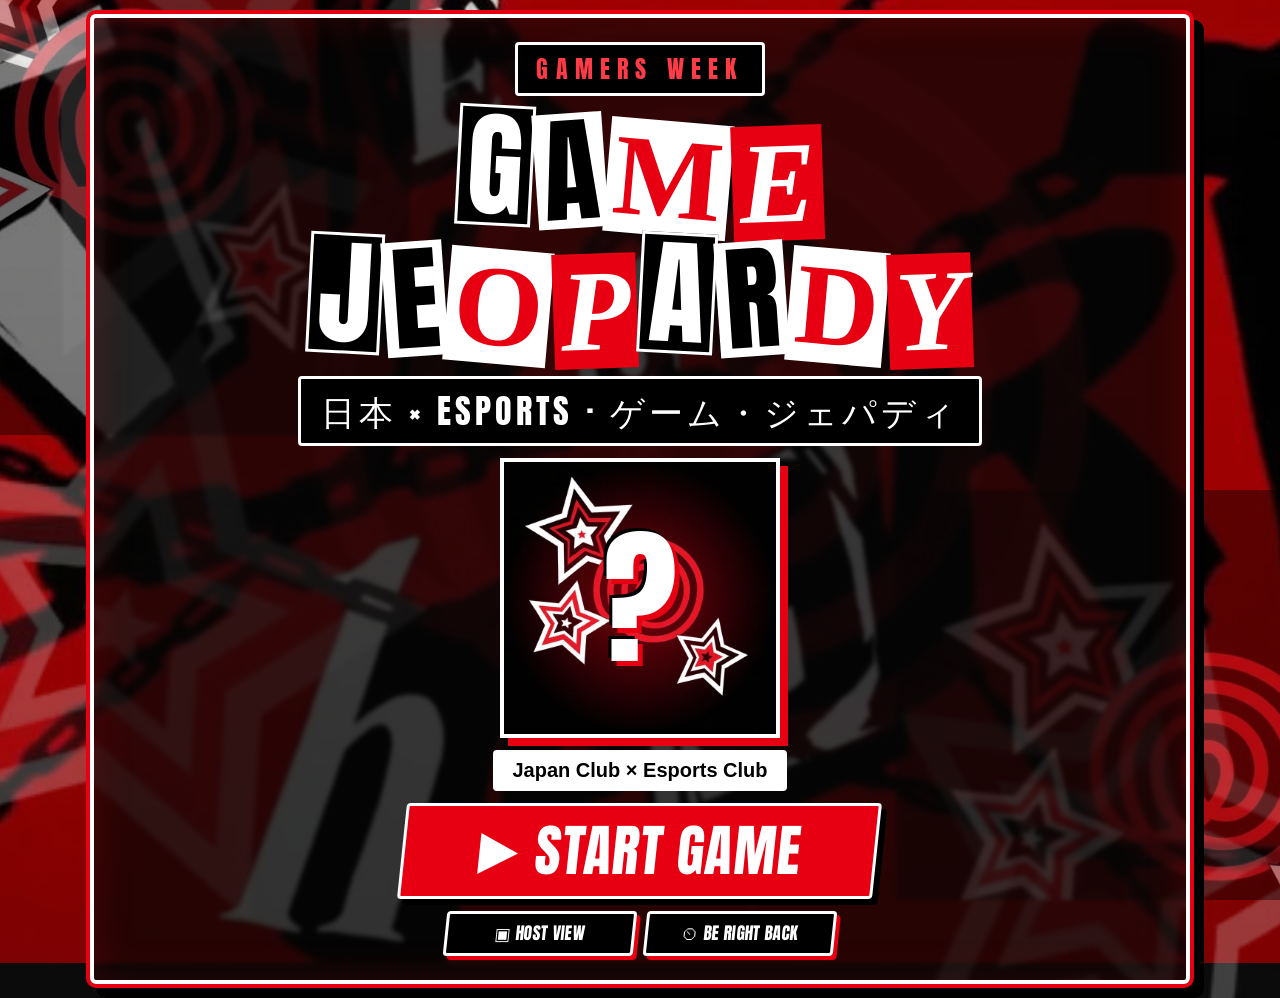
<file: index.html>
<!doctype html>
<html lang="en">
<head>
<meta charset="utf-8">
<meta name="viewport" content="width=device-width, initial-scale=1">
<title>Game Jeopardy - Gamers Week</title>
<link rel="preconnect" href="https://fonts.googleapis.com">
<link href="https://fonts.googleapis.com/css2?family=Anton&display=swap" rel="stylesheet">
<link rel="stylesheet" href="assets/style.css?v=5">
<style>
  body { min-height: 100vh; }
  .frame.menu {
    min-height: calc(100vh - 28px); margin: 14px auto; max-width: 1100px;
    display: flex; flex-direction: column; align-items: center; justify-content: center;
    gap: 12px; text-align: center; padding: 24px 18px;
    background: rgba(6, 6, 6, .74);
  }
  .kicker { margin: 0; font-family: var(--display); letter-spacing: .3em; font-size: clamp(16px, 2.4vw, 24px); background: var(--head-bg); color: var(--head-label); padding: 6px 18px; border: 3px solid var(--line); border-radius: var(--radius); }
  .title {
    margin: 0; font-family: var(--display); font-weight: 400; text-transform: uppercase; line-height: .95;
    font-size: clamp(48px, 9vw, 120px);
    color: var(--title-color);
  }
  .sub { margin: 0; font-family: var(--display); font-size: clamp(20px, 3vw, 34px); letter-spacing: .12em; background: var(--head-bg); color: var(--head-kanji); padding: 6px 20px; border: 3px solid var(--line); border-radius: var(--radius); }
  .hero { position: relative; width: min(280px, 56vw); aspect-ratio: 1; display: grid; place-items: center; }
  .hero { background: #000; border: 4px solid #fff; box-shadow: 8px 8px 0 var(--red); overflow: hidden; }
  .hero::before { content: ""; position: absolute; inset: 0; background: radial-gradient(circle, rgba(230,0,18,.55), transparent 70%); }
  .hero img { position: absolute; inset: 0; width: 100%; height: 100%; object-fit: cover; animation: rock 8s ease-in-out infinite; mix-blend-mode: screen; }
  .hero .q { position: relative; font-family: var(--display); font-size: clamp(80px, 16vw, 150px); line-height: 1; color: #fff; text-shadow: 5px 5px 0 var(--red), -3px -3px 0 #000; animation: float 3s ease-in-out infinite; }
  .clubs { margin: 0; font-weight: 800; font-size: clamp(14px, 1.8vw, 20px); background: var(--accent); color: var(--accent-text); padding: 6px 16px; border: 3px solid var(--line); border-radius: var(--radius); }
  .start { font-size: clamp(30px, 5vw, 56px); padding: .25em 1.3em; background: var(--red); color: #fff; box-shadow: 6px 6px 0 #000; }
  /* ransom-note letters */
  .title .w { display: inline-block; white-space: nowrap; margin: 0 .12em; }
  .rn { display: inline-block; padding: 0 .06em; margin: 0 .01em; line-height: 1; }
  .rn.k0 { background: #fff; color: #000; transform: rotate(-4deg) translateY(.02em); }
  .rn.k1 { background: #000; color: #fff; transform: rotate(3deg) translateY(-.03em); border: .03em solid #fff; }
  .rn.k2 { background: var(--red); color: #fff; transform: rotate(-2deg) translateY(.04em); font-family: Georgia, serif; font-style: italic; font-weight: 700; }
  .rn.k3 { background: #fff; color: var(--red); transform: rotate(5deg); font-family: Georgia, serif; font-weight: 700; }
  .row { display: flex; gap: 10px; flex-wrap: nowrap; justify-content: center; align-items: center; }
  .row .btn { min-width: 190px; }
  @media (max-aspect-ratio: 3/4) {
    /* tall screen / kiosk: size everything by the smaller of width and height so nothing is cut off */
    html.tv .frame.menu { height: 100vh; min-height: 0; overflow: hidden; }
    .frame.menu { margin: 0; max-width: none; border-radius: 0; border-width: 0; min-height: 100vh; gap: 2vh; padding: 3vh 5vw; }
    .kicker { font-size: min(4vw, 2.2vh); padding: .5vh 3vw; } .sub { font-size: min(4.4vw, 2.6vh); white-space: nowrap; padding: .6vh 3vw; } .clubs { font-size: min(3.6vw, 2vh); }
    .title { font-size: min(17vw, 9vh); }
    .hero { width: min(60vw, 28vh); }
    .start { white-space: nowrap; width: min(88vw, 440px); font-size: min(9vw, 5.5vh); padding: .3em 0; }
    .row { width: min(88vw, 440px); flex-direction: column; }
    .row .btn { width: 100%; min-width: 0; }
  }
</style>
</head>
<body class="p-menu">
<div class="frame menu">
  <p class="kicker">GAMERS WEEK</p>
  <h1 class="title" aria-label="Game Jeopardy">Game Jeopardy</h1>
  <p class="sub">日本 × ESPORTS · ゲーム・ジェパディ</p>
  <div class="hero" role="img" aria-label="Red spiral with stars and a question mark"><img src="assets/p5/ring.jpg" alt=""><span class="q">?</span></div>
  <p class="clubs">Japan Club × Esports Club</p>
  <a class="btn start" id="start" href="board.html">&#9654; Start Game</a>
  <div class="row tvhide">
    <a class="btn" href="host.html">&#9635; Host View</a>
    <a class="btn" href="brb.html">&#9202; Be right back</a>
  </div>
</div>

<script src="assets/common.js?v=5"></script>
<script>
// ransom-note title: every letter a different cut-out
(() => {
  const h = document.querySelector('.title'); const words = h.textContent.split(' '); let i = 0; h.textContent = '';
  words.forEach(w => { const wd = document.createElement('span'); wd.className = 'w'; wd.setAttribute('aria-hidden', 'true');
    [...w].forEach(ch => { const s = document.createElement('span'); s.className = 'rn k' + ((i++ * 7 + 1) % 4); s.textContent = ch; wd.append(s); }); h.append(wd, ' '); });
})();
if (TV) document.getElementById('start').href = 'board.html?tv=1';
window.pageView = () => ({ page: 'menu' });
announce(window.pageView());
</script>
</body>
</html>
</file>
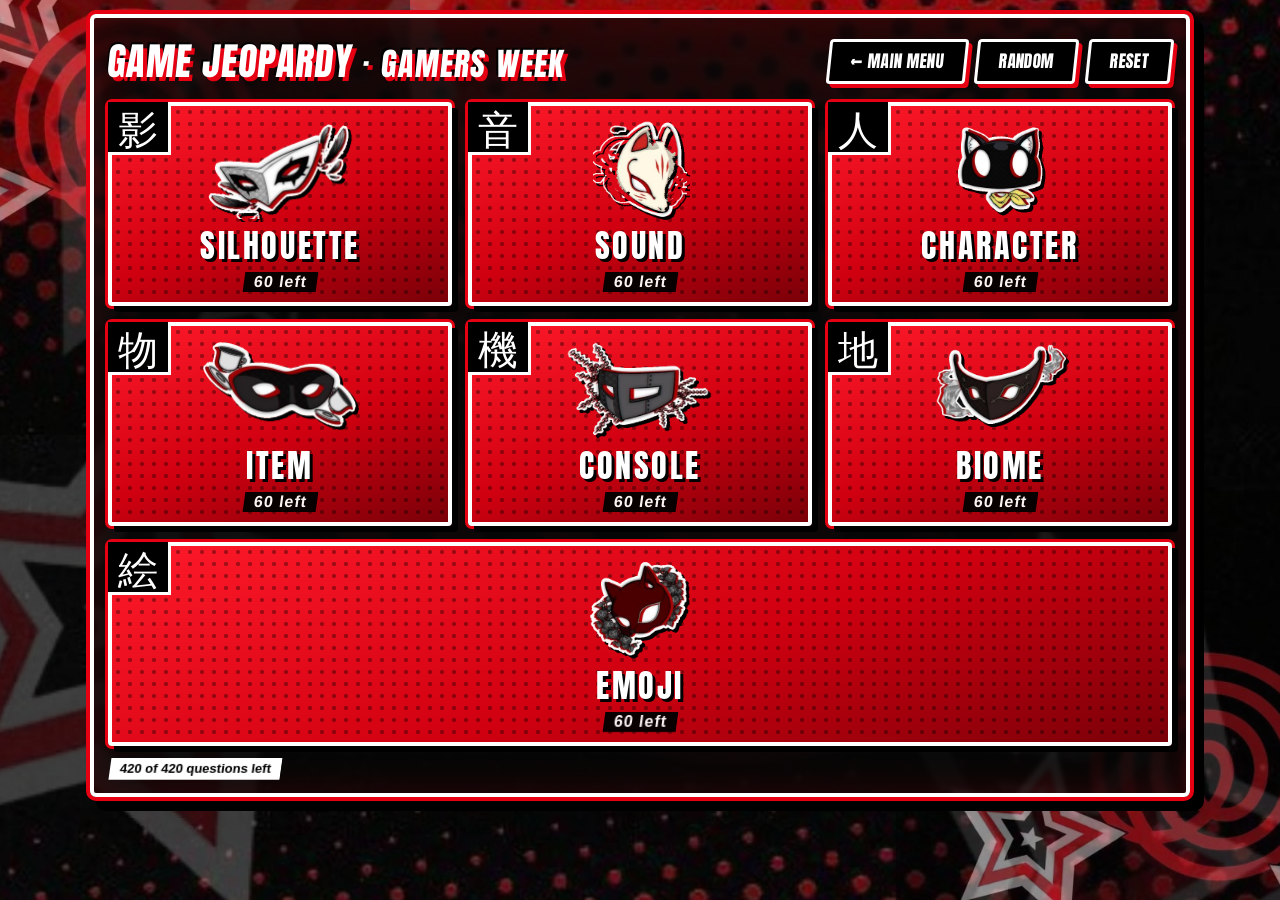
<file: board.html>
<!doctype html>
<html lang="en">
<head>
<meta charset="utf-8">
<meta name="viewport" content="width=device-width, initial-scale=1">
<title>Game Jeopardy - Gamers Week</title>
<link rel="preconnect" href="https://fonts.googleapis.com">
<link href="https://fonts.googleapis.com/css2?family=Anton&display=swap" rel="stylesheet">
<link rel="stylesheet" href="assets/style.css?v=5">
</head>
<body class="p-board">
<div class="frame">
  <div class="bar">
    <h1>Game Jeopardy <small>· Gamers Week</small></h1>
    <nav>
      <a class="btn" href="index.html">&larr; Main menu</a>
      <button class="btn" id="random">Random</button>
      <button class="btn" id="reset">Reset</button>
    </nav>
  </div>
  <div class="cats" id="cats"></div>
  <p class="note" id="note"></p>
</div>

<script src="assets/data.js?v=5"></script>
<script src="assets/common.js?v=5"></script>
<script>
const wrap = document.getElementById('cats');

function render() {
  wrap.textContent = '';
  DATA.forEach(c => {
    const left = c.questions.filter(q => !used.has(c.key, q.n)).length;
    const a = document.createElement('a');
    a.className = 'cat' + (left === 0 ? ' done' : '');
    a.href = 'category.html?c=' + c.key + tvQS();
    a.setAttribute('aria-label', c.en);
    a.innerHTML = '<img class="mask" alt=""><span class="jp"></span><span class="en"></span><span class="left"></span>';
    a.children[0].src = maskFor(c.key);
    a.children[1].textContent = c.jp;
    a.children[2].textContent = c.en;
    a.children[3].textContent = left + ' left';
    wrap.append(a);
  });
  const left = DATA.reduce((s, c) => s + c.questions.filter(q => !used.has(c.key, q.n)).length, 0);
  const total = DATA.reduce((s, c) => s + c.questions.length, 0);
  document.getElementById('note').textContent = left + ' of ' + total + ' questions left';
}

document.getElementById('random').onclick = () => {
  const pool = [];
  DATA.forEach(c => c.questions.forEach(q => { if (!used.has(c.key, q.n)) pool.push([c.key, q.n]); }));
  if (!pool.length) { alert('All questions have been used. Press Reset to start over.'); return; }
  const [k, n] = pool[Math.floor(Math.random() * pool.length)];
  location.href = 'question.html?c=' + k + '&n=' + n + tvQS();
};
document.getElementById('reset').onclick = () => {
  if (confirm('Reset the board? All questions will be available again.')) { used.clear(); render(); }
};

window.onSharedChange = render;
// coming back with the browser Back button restores the page from cache; redraw so counts are current
window.addEventListener('pageshow', e => { if (e.persisted) render(); });
window.pageView = () => ({ page: 'board' });
render();
announce(window.pageView());
</script>
</body>
</html>
</file>
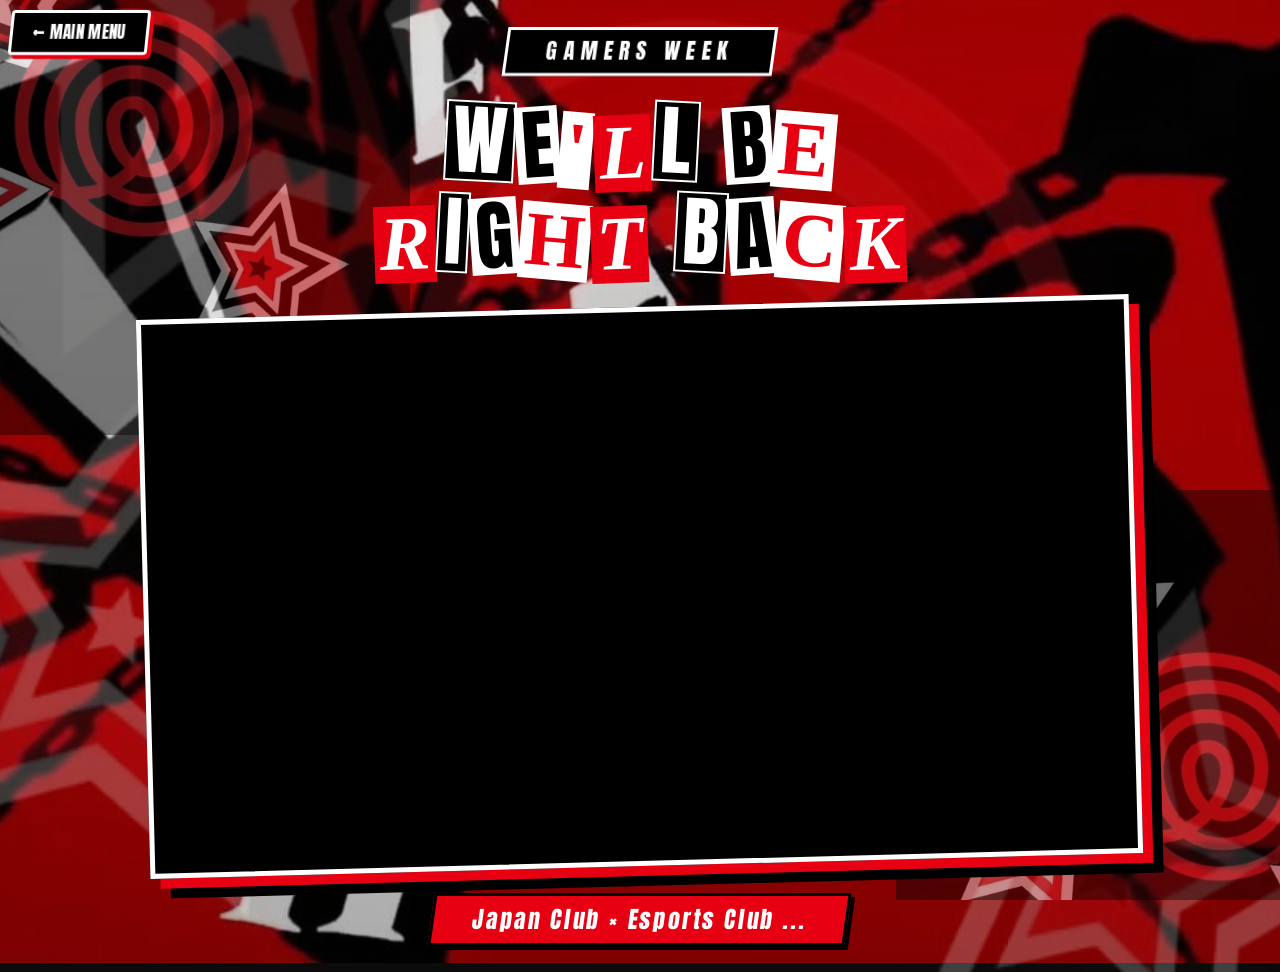
<file: brb.html>
<!doctype html>
<html lang="en">
<head>
<meta charset="utf-8">
<meta name="viewport" content="width=device-width, initial-scale=1">
<title>We'll be right back - Game Jeopardy - Gamers Week</title>
<link rel="preconnect" href="https://fonts.googleapis.com">
<link href="https://fonts.googleapis.com/css2?family=Anton&display=swap" rel="stylesheet">
<link rel="stylesheet" href="assets/style.css?v=5">
<style>
  html, body { height: 100%; }
  body { overflow: hidden; }
  .brb {
    min-height: 100vh; display: flex; flex-direction: column; align-items: center; justify-content: center;
    gap: min(3vh, 3vw); padding: 3vh 4vw; text-align: center;
  }
  .brb .kicker { margin: 0; font-family: var(--display); letter-spacing: .3em; font-size: min(3.4vw, 2.4vh); background: #000; color: #fff; padding: .6vh 3vw; border: 3px solid #fff; transform: skewX(-8deg); }
  .brb h1 {
    margin: 0; font-family: var(--display); font-weight: 400; text-transform: uppercase; line-height: 1.02;
    font-size: min(11vw, 8.5vh); display: flex; flex-direction: column; align-items: center; gap: .08em;
  }
  .brb .line { display: block; white-space: nowrap; }
  .rn { display: inline-block; padding: 0 .07em; margin: 0 .01em; line-height: 1; }
  .rn.k0 { background: #fff; color: #000; transform: rotate(-4deg) translateY(.02em); }
  .rn.k1 { background: #000; color: #fff; transform: rotate(3deg) translateY(-.03em); border: .03em solid #fff; }
  .rn.k2 { background: var(--red); color: #fff; transform: rotate(-2deg) translateY(.04em); font-family: Georgia, serif; font-style: italic; font-weight: 700; }
  .rn.k3 { background: #fff; color: var(--red); transform: rotate(5deg); font-family: Georgia, serif; font-weight: 700; }
  .rn.sp { background: none; border: 0; width: .3em; }
  .screen {
    position: relative; width: min(84vw, 62vh * 1.78); aspect-ratio: 16 / 9; overflow: hidden;
    border: 5px solid #fff; box-shadow: 10px 10px 0 var(--red), 20px 20px 0 #000; background: #000; transform: rotate(-1.5deg);
  }
  /* the clip carries a small recorder logo in its bottom-right corner: scale it past the frame edge */
  .screen video { position: absolute; left: 0; top: 0; width: 100%; height: 100%; object-fit: cover; transform: scale(1.14); transform-origin: 0 0; }
  .brb .foot { margin: 0; font-family: var(--display); letter-spacing: .12em; font-size: min(4vw, 2.6vh); background: var(--red); color: #fff; padding: .6vh 3vw; border: 3px solid #000; box-shadow: 4px 4px 0 #000; transform: skewX(-8deg); }
  .brb .dots span { display: inline-block; animation: bounce 1.2s ease-in-out infinite; }
  .brb .dots span:nth-child(2) { animation-delay: .2s; } .brb .dots span:nth-child(3) { animation-delay: .4s; }
  @keyframes bounce { 0%, 60%, 100% { transform: none; } 30% { transform: translateY(-.35em); } }
  .back { position: fixed; left: 10px; top: 10px; z-index: 5; }
  @media (max-aspect-ratio: 3/4) { .screen { width: 90vw; } }
</style>
</head>
<body class="p-menu">
<a class="btn back tvhide" href="index.html">&larr; Main menu</a>
<div class="brb">
  <p class="kicker">GAMERS WEEK</p>
  <h1 id="title" aria-label="We'll be right back"><span class="line">We'll be</span><span class="line">right back</span></h1>
  <div class="screen"><video id="vid" src="assets/p5/brb.mp4" muted loop playsinline autoplay></video></div>
  <p class="foot">Japan Club × Esports Club <span class="dots" aria-hidden="true"><span>.</span><span>.</span><span>.</span></span></p>
</div>

<script src="assets/common.js?v=5"></script>
<script>
// ransom-note letters
let i = 0;
document.querySelectorAll('#title .line').forEach(line => {
  const text = line.textContent; line.textContent = ''; line.setAttribute('aria-hidden', 'true');
  [...text].forEach(ch => {
    const s = document.createElement('span');
    s.className = ch === ' ' ? 'rn sp' : 'rn k' + ((i++ * 7 + 1) % 4);
    s.textContent = ch === ' ' ? ' ' : ch;
    line.append(s);
  });
});
document.getElementById('vid').play().catch(() => {});
window.pageView = () => ({ page: 'brb' });
announce(window.pageView());
</script>
</body>
</html>
</file>
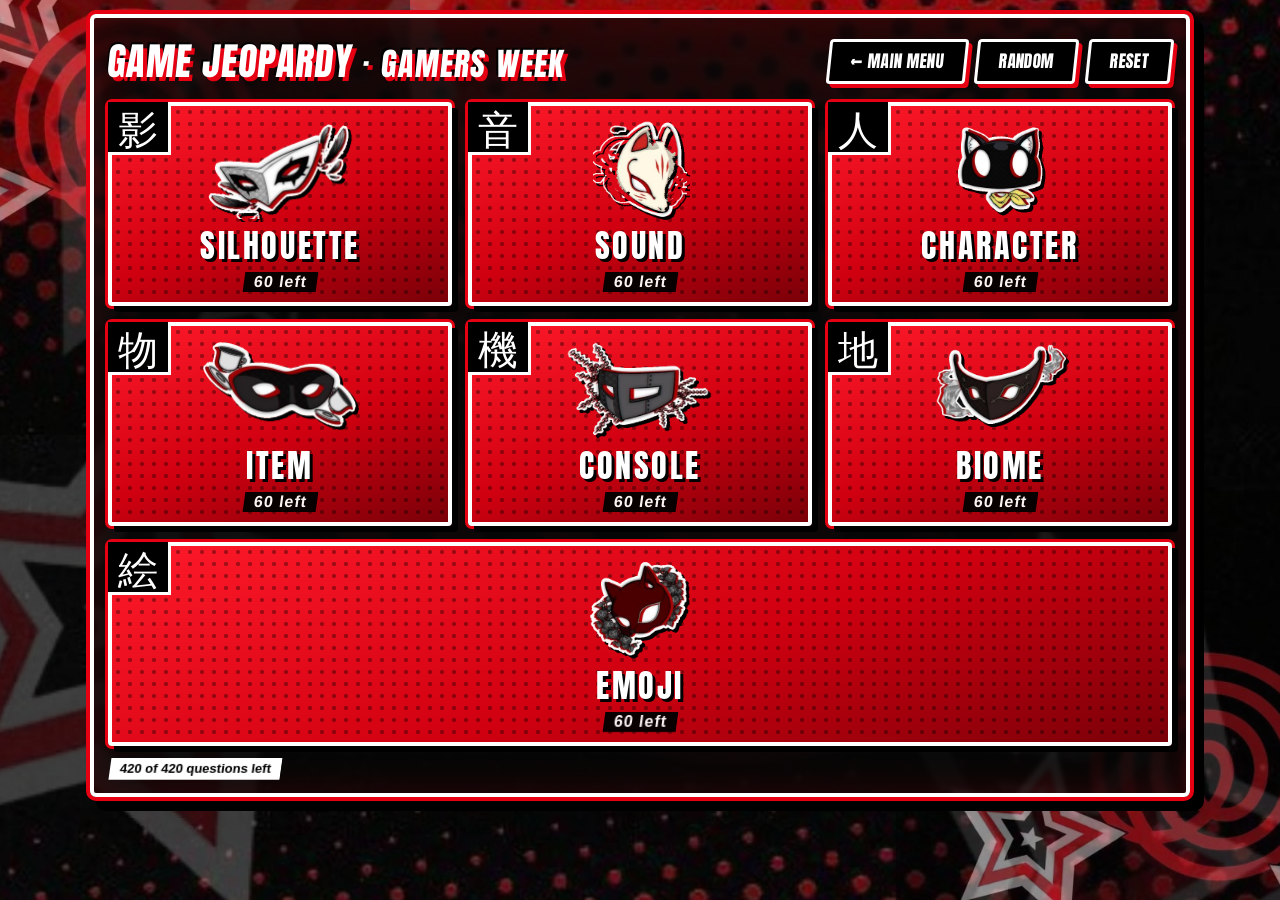
<file: category.html>
<!doctype html>
<html lang="en">
<head>
<meta charset="utf-8">
<meta name="viewport" content="width=device-width, initial-scale=1">
<title>Category - Game Jeopardy - Gamers Week</title>
<link rel="preconnect" href="https://fonts.googleapis.com">
<link href="https://fonts.googleapis.com/css2?family=Anton&display=swap" rel="stylesheet">
<link rel="stylesheet" href="assets/style.css?v=5">
</head>
<body class="p-board p-cat">
<div class="frame">
  <div class="q-top">
    <a class="btn tvhide" href="index.html">&#8962; Main menu</a>
    <a class="btn tvhide" id="back" href="board.html">&larr; Categories</a>
    <div class="q-tag"><img class="tag-mask" id="mask" alt=""><span class="jp" id="jp"></span><span class="en" id="en"></span></div>
  </div>
  <div class="nums" id="nums"></div>
  <p class="note" id="note"></p>
</div>

<script src="assets/data.js?v=5"></script>
<script src="assets/common.js?v=5"></script>
<script>
const key = new URLSearchParams(location.search).get('c');
const cat = DATA.find(c => c.key === key);
const wrap = document.getElementById('nums');

function render() {
  wrap.textContent = '';
  cat.questions.forEach((q, i) => {
    const a = document.createElement('a');
    a.className = 'num' + (used.has(cat.key, q.n) ? ' used' : '');
    a.href = 'question.html?c=' + cat.key + '&n=' + q.n + tvQS();
    a.textContent = q.n;
    a.setAttribute('aria-label', cat.en + ' ' + q.n);
    a.style.setProperty('--i', i);
    wrap.append(a);
  });
  const left = cat.questions.filter(q => !used.has(cat.key, q.n)).length;
  document.getElementById('note').textContent = left + ' of ' + cat.questions.length + ' questions left';
}

if (!cat) {
  location.replace('board.html' + (TV ? '?tv=1' : ''));
} else {
  document.title = cat.en + ' - Game Jeopardy - Gamers Week';
  document.getElementById('mask').src = maskFor(cat.key);
  document.getElementById('jp').textContent = cat.jp;
  document.getElementById('en').textContent = cat.en;
  if (TV) document.getElementById('back').href = 'board.html?tv=1';
  window.onSharedChange = render;
  window.addEventListener('pageshow', e => { if (e.persisted) render(); });
  window.pageView = () => ({ page: 'category', c: cat.key });
  render();
  announce(window.pageView());
  document.addEventListener('keydown', e => { if (e.key === 'Escape' && !TV) location.href = 'board.html'; });
}
</script>
</body>
</html>
</file>
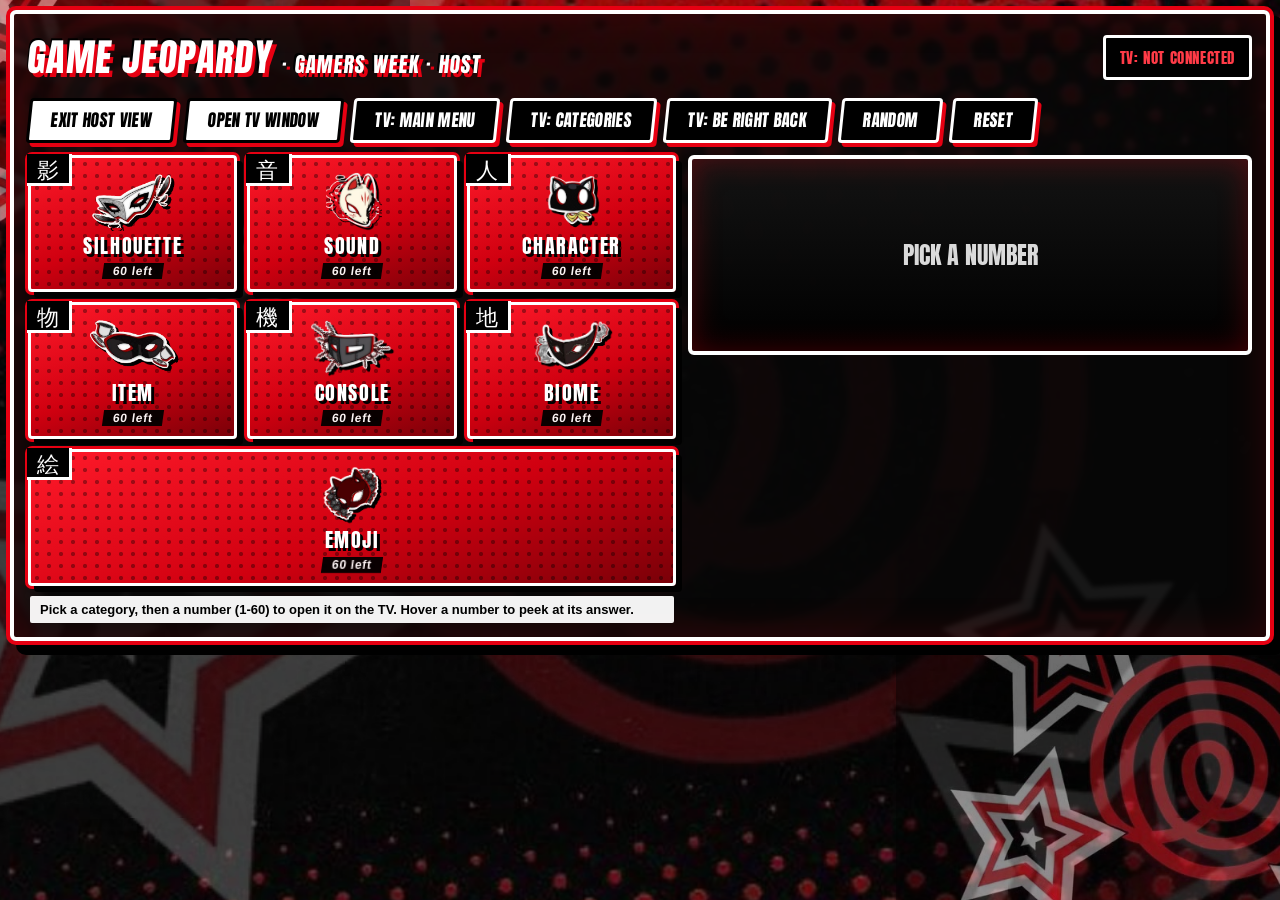
<file: host.html>
<!doctype html>
<html lang="en">
<head>
<meta charset="utf-8">
<meta name="viewport" content="width=device-width, initial-scale=1">
<title>Host View - Game Jeopardy - Gamers Week</title>
<link rel="preconnect" href="https://fonts.googleapis.com">
<link href="https://fonts.googleapis.com/css2?family=Anton&display=swap" rel="stylesheet">
<link rel="stylesheet" href="assets/style.css?v=5">
<style>
  .host { max-width: 1500px; margin: 10px auto; padding: 0 10px; }
  .host .frame { max-width: none; margin: 0; }
  .cols { display: grid; grid-template-columns: minmax(0, 1.15fr) minmax(0, 1fr); gap: 12px; align-items: start; }
  .status { font-family: var(--display); font-size: 15px; letter-spacing: .04em; text-transform: uppercase; background: #000; color: var(--head-label); border: 3px solid var(--line); border-radius: var(--radius); padding: 8px 14px; }
  .status.live { color: #5dff8c; }
  .host .cats { gap: 10px; }
  .host .cat { min-height: 110px; border-width: 3px; border-radius: 4px; }
  .host .cat .mask { height: 56px; }
  .host .cat .jp { font-size: 22px; } .host .cat .en { font-size: 20px; } .host .cat .left { font-size: 12px; }
  .host .cat.current { outline: 4px solid #fff; outline-offset: 2px; }
  .host .nums { grid-template-columns: repeat(8, 1fr); gap: 6px; }
  .host .num { font-size: 20px; padding: 8px 0 6px; border-width: 2px; cursor: pointer; width: 100%; }
  .host .num.current { outline: 4px solid #ffd23f; outline-offset: 1px; }
  .crumb { display: flex; align-items: center; gap: 10px; margin-bottom: 10px; }
  .panel { position: sticky; top: 10px; }
  .q-panel { text-align: left; }
  .q-panel .q-prompt { font-size: 24px; text-align: left; margin: 10px 0; }
  .empty { font-family: var(--display); font-size: 24px; text-transform: uppercase; text-align: center; padding: 60px 10px; opacity: .85; }
  .hq-img { display: block; max-width: 100%; max-height: 30vh; margin: 0 0 12px; border: 3px solid var(--line); border-radius: 10px; background: #fff; }
  .secret { border: 4px dashed #e60012; background: rgba(255, 255, 255, .97); color: #000; border-radius: var(--radius); padding: 10px 14px; margin: 6px 0 14px; }
  .secret small { display: block; font-family: var(--display); letter-spacing: .1em; font-size: 12px; color: #e60012; text-transform: uppercase; }
  .secret b { display: block; font-family: var(--display); font-weight: 400; font-size: 38px; line-height: 1.05; text-transform: uppercase; }
  .secret span { display: block; font-weight: 700; font-size: 18px; margin-top: 4px; }
  .ctrl { display: flex; flex-wrap: wrap; gap: 8px; margin-top: 8px; }
  .ctrl .btn { font-size: 16px; padding: 9px 14px; }
  .ctrl .btn.go { background: #1f9d3a; color: #fff; }
  .ctrl .btn.stop { background: #e60012; color: #fff; }
  .picks { margin-top: 12px; }
  .picks h3 { margin: 0 0 6px; font-family: var(--display); font-weight: 400; letter-spacing: .06em; font-size: 15px; text-transform: uppercase; color: var(--head-label); }
  .picks .grid { display: grid; grid-template-columns: 1fr 1fr; gap: 8px; }
  .picks .choice { font-size: 16px; padding: 8px 10px; border-width: 3px; }
  .picks .choice.is-right { outline: 3px solid #5dff8c; outline-offset: 1px; }
  .hint { font-size: 13px; font-weight: 700; margin-top: 10px; background: rgba(255,255,255,.95); color: #000; padding: 6px 10px; border-radius: 2px; display: none; }
  .hint.show { display: block; }
  .help { font-size: 13px; font-weight: 600; margin: 10px 2px 0; background: rgba(255,255,255,.95); color: #000; padding: 6px 10px; border-radius: 2px; }
  @media (max-width: 980px) { .cols { grid-template-columns: 1fr; } .panel { position: static; } .host .nums { grid-template-columns: repeat(5, 1fr); } }
</style>
</head>
<body class="p-board p-cat">
<div class="host">
  <div class="frame">
    <div class="bar">
      <h1>Game Jeopardy <small style="font-size:.55em">· Gamers Week · Host</small></h1>
      <span class="status" id="status">TV: not connected</span>
      <nav>
        <a class="btn accent" href="index.html">Exit host view</a>
        <button class="btn accent" id="openTv">Open TV window</button>
        <button class="btn" id="tvMenu">TV: Main menu</button>
        <button class="btn" id="tvBoard">TV: Categories</button>
        <button class="btn" id="tvBrb">TV: Be right back</button>
        <button class="btn" id="random">Random</button>
        <button class="btn" id="reset">Reset</button>
      </nav>
    </div>

    <div class="cols">
      <div>
        <div id="left"></div>
        <p class="help">Pick a category, then a number (1-60) to open it on the TV. Hover a number to peek at its answer.</p>
      </div>
      <div class="panel">
        <div class="q-panel" id="panel"></div>
      </div>
    </div>
  </div>
</div>

<script src="assets/data.js?v=5"></script>
<script src="assets/common.js?v=5"></script>
<script>
const $ = id => document.getElementById(id);
let current = null;           // { cat, q } shown in the host panel
let openCat = null;           // category whose numbers are listed on the left
let tv = { seen: false, page: '', hint: false, result: null };

const catOf = key => DATA.find(c => c.key === key);
const leftIn = c => c.questions.filter(q => !used.has(c.key, q.n)).length;

function sendOpen(cat, n) {
  used.add(cat.key, n);
  openCat = cat;
  Bus.send({ type: 'open', c: cat.key, n });
  select(cat, n);
}
function select(cat, n) {
  current = { cat, q: cat.questions.find(x => x.n === n) };
  tv.hint = false; tv.result = null;
  renderAll();
}
function renderAll() { renderLeft(); renderPanel(); renderStatus(); }

/* ---------- left side: categories, then the numbers of one category ---------- */
function renderLeft() {
  const box = $('left');
  box.textContent = '';
  if (!openCat) {
    const g = document.createElement('div');
    g.className = 'cats';
    DATA.forEach(c => {
      const b = document.createElement('button');
      b.className = 'cat' + (current && current.cat === c ? ' current' : '');
      b.innerHTML = '<img class="mask" alt=""><span class="jp"></span><span class="en"></span><span class="left"></span>';
      b.children[0].src = maskFor(c.key); b.children[1].textContent = c.jp; b.children[2].textContent = c.en; b.children[3].textContent = leftIn(c) + ' left';
      b.onclick = () => { openCat = c; Bus.send({ type: 'cat', c: c.key }); renderLeft(); };
      g.append(b);
    });
    box.append(g);
    return;
  }
  const crumb = document.createElement('div');
  crumb.className = 'crumb';
  const back = document.createElement('button');
  back.className = 'btn'; back.textContent = '← Categories';
  back.onclick = () => { openCat = null; Bus.send({ type: 'board' }); renderLeft(); };
  const tag = document.createElement('div');
  tag.className = 'q-tag';
  tag.innerHTML = '<img class="tag-mask" alt=""><span class="jp"></span><span class="en"></span>';
  tag.children[0].src = maskFor(openCat.key); tag.children[1].textContent = openCat.jp; tag.children[2].textContent = openCat.en;
  crumb.append(back, tag);
  const g = document.createElement('div');
  g.className = 'nums';
  openCat.questions.forEach(q => {
    const b = document.createElement('button');
    b.className = 'num' + (used.has(openCat.key, q.n) ? ' used' : '') + (current && current.cat === openCat && current.q.n === q.n ? ' current' : '');
    b.textContent = q.n;
    b.title = q.answer + (q.detail ? ' - ' + q.detail : '');
    b.style.animation = 'none';
    b.onclick = () => sendOpen(openCat, q.n);
    g.append(b);
  });
  box.append(crumb, g);
}

/* ---------- question panel (the answer only ever appears here until you press Correct answer) ---------- */
function renderPanel() {
  const p = $('panel');
  p.textContent = '';
  if (!current) {
    const e = document.createElement('div');
    e.className = 'empty';
    e.textContent = 'Pick a number';
    p.append(e);
    return;
  }
  const { cat, q } = current;
  const tag = document.createElement('div');
  tag.className = 'q-tag'; tag.style.display = 'inline-flex';
  tag.innerHTML = '<img class="tag-mask" alt=""><span class="jp"></span><span class="en"></span><span class="no"></span>';
  tag.children[0].src = maskFor(cat.key); tag.children[1].textContent = cat.jp; tag.children[2].textContent = cat.en; tag.children[3].textContent = '#' + q.n;
  const prompt = document.createElement('h2');
  prompt.className = 'q-prompt'; prompt.textContent = q.prompt;
  p.append(tag);
  if (q.difficulty) { const d = document.createElement('span'); d.className = 'diff'; d.dataset.d = q.difficulty; d.textContent = diffLabel(q.difficulty); d.style.marginLeft = '10px'; d.style.verticalAlign = 'top'; p.append(d); }
  p.append(prompt);

  if (q.img) {
    const im = document.createElement('img');
    im.className = 'hq-img' + (q.cutout ? ' cutout' : ''); im.src = q.img; im.alt = '';
    p.append(im);
  }
  if (q.emoji) {
    const em = document.createElement('div');
    em.className = 'q-emoji'; em.style.fontSize = '56px'; em.style.padding = '10px'; em.style.margin = '0 0 12px'; em.textContent = q.emoji;
    p.append(em);
  }
  if (q.audio) {
    const n = document.createElement('div');
    n.className = 'hint show'; n.style.background = '#ffd96b';
    n.textContent = '♪ Audio question - the clip plays on the TV (use the buttons below).';
    p.append(n);
  }

  const sec = document.createElement('div');
  sec.className = 'secret';
  sec.innerHTML = '<small>Answer (host only)</small><b></b><span></span>';
  sec.children[1].textContent = q.answer; sec.children[2].textContent = q.detail || '';
  p.append(sec);

  const ctrl = document.createElement('div');
  ctrl.className = 'ctrl';
  const mk = (label, cls, fn) => { const b = document.createElement('button'); b.className = 'btn ' + cls; b.textContent = label; b.onclick = fn; ctrl.append(b); return b; };
  mk('💡 Hint (show choices)', 'accent', () => { Bus.send({ type: 'hint', choices: choicesFor(cat, q) }); tv.hint = true; renderPanel(); renderStatus(); });
  mk('✔ Correct answer', 'go', () => { Bus.send({ type: 'correct' }); tv.result = 'win'; renderPanel(); renderStatus(); });
  mk('↺ Reset question', 'stop', () => { Bus.send({ type: 'reset' }); tv.hint = false; tv.result = null; renderPanel(); renderStatus(); });
  if (q.audio) {
    mk('▶ Play on TV', 'go', () => Bus.send({ type: 'audio', action: 'play' }));
    mk('❚❚ Pause', '', () => Bus.send({ type: 'audio', action: 'pause' }));
    mk('↺ Restart', '', () => Bus.send({ type: 'audio', action: 'restart' }));
  }
  mk('TV back to numbers', '', () => { Bus.send({ type: 'cat', c: cat.key }); openCat = cat; current = null; renderAll(); });
  mk('TV back to categories', '', () => { Bus.send({ type: 'board' }); openCat = null; current = null; renderAll(); });
  p.append(ctrl);

  // after the hint: the four choices, so the host can tap the one the player picks (a wrong pick plays the "lose" animation)
  if (tv.hint) {
    const box = document.createElement('div');
    box.className = 'picks';
    box.innerHTML = '<h3>Player picked… (tap a choice)</h3><div class="grid"></div>';
    const list = choicesFor(cat, q);
    list.forEach((text, i) => {
      const b = document.createElement('button');
      b.className = 'choice' + (text === q.answer ? ' is-right' : '');
      b.disabled = !!tv.result;
      b.innerHTML = '<span class="letter"></span><span class="t"></span>';
      b.children[0].textContent = 'ABCD'[i]; b.children[1].textContent = text;
      b.onclick = () => { Bus.send({ type: 'pick', i }); tv.result = text === q.answer ? 'win' : 'lose'; renderPanel(); renderStatus(); };
      box.querySelector('.grid').append(b);
    });
    p.append(box);
  }

  const hint = document.createElement('div');
  hint.className = 'hint'; hint.id = 'audioHint';
  hint.textContent = 'The TV browser blocked autoplay. Click once anywhere on the TV window (or allow sound for this site in Chrome), then press Play again.';
  p.append(hint);
}

function renderStatus() {
  const s = $('status');
  if (!tv.seen) { s.textContent = 'TV: not connected'; s.classList.remove('live'); return; }
  s.classList.add('live');
  s.textContent = tv.page === 'menu' ? 'TV: main menu'
    : tv.page === 'brb' ? 'TV: be right back'
    : tv.page === 'board' ? 'TV: showing the categories'
    : tv.page === 'category' ? 'TV: showing the numbers'
    : 'TV: question' + (tv.result === 'win' ? ' - answered correctly' : tv.result === 'lose' ? ' - wrong choice' : tv.hint ? ' - choices shown' : '');
}

/* ---------- controls ---------- */
$('openTv').onclick = () => {
  window.open('index.html?tv=1', 'jj-tv', 'popup=yes,width=540,height=960');
  setTimeout(() => Bus.send({ type: 'ping' }), 1200);
};
$('tvMenu').onclick = () => { Bus.send({ type: 'menu' }); current = null; openCat = null; renderAll(); };
$('tvBoard').onclick = () => { Bus.send({ type: 'board' }); current = null; openCat = null; renderAll(); };
$('tvBrb').onclick = () => { Bus.send({ type: 'brb' }); current = null; openCat = null; renderAll(); };
$('random').onclick = () => {
  // random question from the category you are in (or from everything when none is open)
  const here = openCat || (current && current.cat);
  const pool = [];
  (here ? [here] : DATA).forEach(c => c.questions.forEach(q => { if (!used.has(c.key, q.n)) pool.push([c, q.n]); }));
  if (!pool.length) { alert(here ? 'All questions in ' + here.en + ' have been used. Pick another category or press Reset.' : 'All questions have been used. Press Reset to start over.'); return; }
  const [c, n] = pool[Math.floor(Math.random() * pool.length)];
  sendOpen(c, n);
};
$('reset').onclick = () => { if (confirm('Reset the board? All questions will be available again.')) { used.clear(); renderAll(); } };

/* ---------- listen to the TV ---------- */
Bus.on(m => {
  if (m.type === 'view') {
    tv = { seen: true, page: m.page, hint: !!m.hint, result: m.result || null };
    if (m.page === 'question') {
      const c = catOf(m.c);
      if (c && (!current || current.cat !== c || current.q.n !== m.n)) { current = { cat: c, q: c.questions.find(x => x.n === m.n) }; openCat = c; }
    } else {
      current = null;
      if (m.page === 'category') openCat = catOf(m.c) || openCat;
      else if (m.page === 'board' || m.page === 'menu' || m.page === 'brb') openCat = null;
    }
    renderAll();
  }
  if (m.type === 'audioblocked') { const h = $('audioHint'); if (h) h.classList.add('show'); }
});
window.onSharedChange = renderAll;

renderAll();
Bus.send({ type: 'ping' });   // if a TV window is already open it answers with what it is showing
</script>
</body>
</html>
</file>
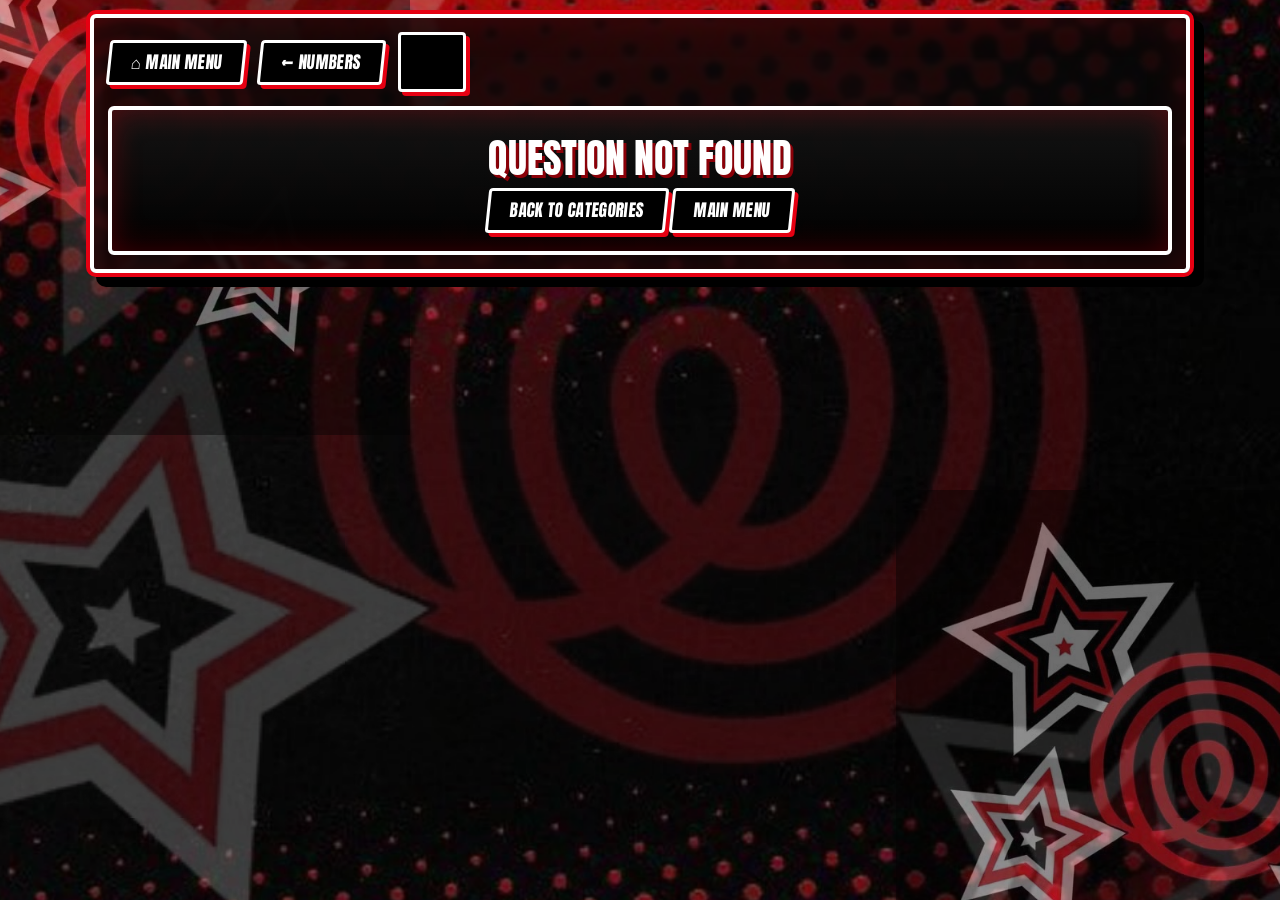
<file: question.html>
<!doctype html>
<html lang="en">
<head>
<meta charset="utf-8">
<meta name="viewport" content="width=device-width, initial-scale=1">
<title>Question - Game Jeopardy - Gamers Week</title>
<link rel="preconnect" href="https://fonts.googleapis.com">
<link href="https://fonts.googleapis.com/css2?family=Anton&display=swap" rel="stylesheet">
<link rel="stylesheet" href="assets/style.css?v=5">
</head>
<body class="p-question">
<div class="frame">
  <div class="q-top">
    <a class="btn tvhide" id="menu" href="index.html">&#8962; Main menu</a>
    <a class="btn tvhide" id="back" href="board.html">&larr; Numbers</a>
    <div class="q-tag"><img class="tag-mask" id="mask" alt=""><span class="jp" id="jp"></span><span class="en" id="en"></span><span class="no" id="no"></span></div>
    <span class="diff" id="diff" hidden></span>
  </div>

  <div class="q-panel" id="panel">
    <div class="q-stage">
      <div class="q-who"><img class="q-char" id="char" alt=""><span class="q-name" id="cname"></span></div>
      <div class="q-bubble"><div><h2 class="q-prompt" id="prompt"></h2></div></div>
    </div>
    <div id="media"></div>
    <div class="q-actions tvhide">
      <button class="btn hintbtn" id="hint">&#128161; Hint</button>
      <button class="btn correctbtn" id="correct">&#10004; Correct answer</button>
    </div>
    <div class="choices" id="choices"></div>
    <div class="answer" id="answer" aria-live="polite"><small id="a-label">Correct answer</small><b id="a-title"></b><span id="a-detail"></span></div>
  </div>
</div>

<div class="lightbox" id="lightbox" role="dialog" aria-label="Image preview"><img alt=""></div>

<script src="assets/data.js?v=5"></script>
<script src="assets/common.js?v=5"></script>
<script>
const p = new URLSearchParams(location.search);
const cat = DATA.find(c => c.key === p.get('c'));
const q = cat && cat.questions.find(x => x.n === Number(p.get('n')));

if (!q) {
  document.getElementById('panel').innerHTML = '<h2 class="q-prompt">Question not found</h2><a class="btn" href="board.html">Back to categories</a> <a class="btn" href="index.html">Main menu</a>';
} else {
  document.title = cat.en + ' #' + q.n + ' - Game Jeopardy - Gamers Week';
  used.add(cat.key, q.n);

  document.getElementById('mask').src = maskFor(cat.key);
  const who = charFor(cat.key, q.n);
  document.getElementById('char').src = who.src; document.getElementById('cname').textContent = who.name;
  document.getElementById('jp').textContent = cat.jp;
  document.getElementById('en').textContent = cat.en;
  document.getElementById('no').textContent = '#' + q.n;
  document.getElementById('prompt').textContent = q.prompt;
  if (q.difficulty) { const dEl = document.getElementById('diff'); dEl.hidden = false; dEl.dataset.d = q.difficulty; dEl.textContent = diffLabel(q.difficulty); }

  const media = document.getElementById('media');
  if (q.img) {
    const im = document.createElement('img');
    im.className = 'q-img' + (q.cutout ? ' cutout' : ''); im.src = q.img; im.alt = cat.en + ' question ' + q.n;
    im.onclick = () => { const lb = document.getElementById('lightbox'); const li = lb.querySelector('img'); li.src = q.img; li.className = q.cutout ? 'cutout' : ''; lb.classList.add('open'); };
    media.append(im);
  }
  if (q.emoji) {
    const em = document.createElement('div');
    em.className = 'q-emoji'; em.textContent = q.emoji; em.setAttribute('role', 'img'); em.setAttribute('aria-label', 'Emoji clue');
    media.append(em);
  }
  if (q.audio) {
    const box = document.createElement('div');
    box.className = 'q-audio';
    box.innerHTML = '<div class="big">♪</div>';
    const a = document.createElement('audio');
    a.controls = true; a.src = q.audio; a.preload = 'auto'; a.id = 'clip';
    box.append(a);
    media.append(box);
  }

  document.getElementById('a-title').textContent = q.answer;
  document.getElementById('a-detail').textContent = q.detail;

  // ---- question state: hint (multiple choice) and result ----
  let choiceList = choicesFor(cat, q);
  let rightIdx = choiceList.indexOf(q.answer);
  const choicesEl = document.getElementById('choices'), ans = document.getElementById('answer');
  const hintBtn = document.getElementById('hint'), correctBtn = document.getElementById('correct');
  let hinted = false, result = null;   // result: null | 'win' | 'lose'

  const view = () => ({ page: 'question', c: cat.key, n: q.n, revealed: result !== null, hint: hinted, result });
  window.pageView = view;
  const tell = () => announce(view());

  function buildChoices() {
    choicesEl.textContent = '';
    choiceList.forEach((text, i) => {
      const b = document.createElement('button');
      b.className = 'choice'; b.dataset.i = i;
      b.innerHTML = '<span class="letter"></span><span class="t"></span>';
      b.children[0].textContent = 'ABCD'[i]; b.children[1].textContent = text;
      b.onclick = () => pick(i);
      choicesEl.append(b);
    });
  }
  function showChoices() {
    if (hinted || result) return;
    hinted = true;
    buildChoices();
    choicesEl.classList.add('show');
    hintBtn.disabled = true;
    tell();
  }
  function showAnswer(kind) {
    ans.classList.toggle('lost', kind === 'lose');
    document.getElementById('a-label').textContent = kind === 'lose' ? 'The correct answer was' : 'Correct answer!';
    ans.classList.remove('show'); void ans.offsetWidth; ans.classList.add('show');
  }
  function finish(kind, picked) {
    if (result) return;
    result = kind;
    hintBtn.disabled = true; correctBtn.disabled = true;
    if (hinted) {
      choicesEl.querySelectorAll('.choice').forEach((b, i) => {
        b.disabled = true;
        if (i === rightIdx) b.classList.add('right');
        else if (i === picked) b.classList.add('wrong');
        else b.classList.add('dim');
      });
    }
    showAnswer(kind);
    celebrate(kind);
    tell();
  }
  function pick(i) { if (hinted && !result) finish(i === rightIdx ? 'win' : 'lose', i); }
  function reset() {
    hinted = false; result = null;
    choicesEl.classList.remove('show'); choicesEl.textContent = '';
    ans.classList.remove('show');
    hintBtn.disabled = false; correctBtn.disabled = false;
    tell();
  }

  hintBtn.onclick = showChoices;
  correctBtn.onclick = () => finish('win', rightIdx);

  // the host view can drive this screen: hint, correct answer, pick a choice, reset, audio
  Bus.on(m => {
    if (!TV) return;
    if (m.type === 'hint') {
      // use the exact choices the host is showing, so both screens always match
      if (Array.isArray(m.choices) && m.choices.includes(q.answer)) { choiceList = m.choices; rightIdx = choiceList.indexOf(q.answer); }
      showChoices();
    }
    if (m.type === 'correct') finish('win', rightIdx);
    if (m.type === 'pick') pick(m.i);
    if (m.type === 'reset') reset();
    if (m.type === 'audio') {
      const clip = document.getElementById('clip'); if (!clip) return;
      if (m.action === 'pause') clip.pause();
      else {
        if (m.action === 'restart') clip.currentTime = 0;
        clip.play().catch(() => Bus.send({ type: 'audioblocked' }));
      }
    }
  });
  tell();
  openFlash();

  document.getElementById('back').href = 'category.html?c=' + cat.key + tvQS();
}

const lb = document.getElementById('lightbox');
lb.onclick = () => lb.classList.remove('open');
document.addEventListener('keydown', e => {
  if (e.key === 'Escape') { if (lb.classList.contains('open')) lb.classList.remove('open'); else if (!TV && q) location.href = 'category.html?c=' + cat.key; }
});
</script>
</body>
</html>
</file>
<file: assets/style.css>
/* ---- one theme: Persona 5 (blood red, black, white, halftone dots, stars, ransom-note letters) ---- */
:root {
  --bg-color: #0a0a0a;
  --bg-art: linear-gradient(rgba(0, 0, 0, .35), rgba(0, 0, 0, .5)), url("p5/halftone.jpg") center / cover no-repeat;
  --ink: #ffffff;
  --line: #ffffff;           /* white borders */
  --red: #e60012;
  --dred: #8a0008;
  --pink: #e60012;           /* kept as the name of the accent used in shadows */
  --frame: rgba(8, 8, 8, .84);
  --radius: 4px;
  --title-color: #ffffff;
  --title-shadow: 4px 4px 0 var(--red), -2px -2px 0 #000;
  --head-bg: #000;
  --head-kanji: #ffffff;
  --head-label: #ff3b47;
  --dots: radial-gradient(circle, rgba(0, 0, 0, .35) 1.8px, transparent 2.4px) 0 0 / 12px 12px;
  --cell: var(--dots), linear-gradient(160deg, #ff1a2a 0%, #d00010 55%, #7a0008 100%);
  --cell-text: #ffffff;
  --btn-bg: #000;
  --btn-text: #ffffff;
  --accent: #ffffff;
  --accent-text: #000000;
  --panel: linear-gradient(180deg, rgba(20, 20, 20, .94), rgba(0, 0, 0, .96));
  --panel-text: #ffffff;
  --answer-text: #ffffff;
  --stage: #ffffff;
  --good: #14a85a;
  --bad: #e60012;
  --display: "Anton", Impact, "Haettenschweiler", "Arial Narrow Bold", sans-serif;
  --body: "Segoe UI", "Hiragino Kaku Gothic ProN", "Yu Gothic", Meiryo, Arial, sans-serif;
}
body.p-menu { --bg-art: linear-gradient(rgba(0, 0, 0, .15), rgba(0, 0, 0, .3)), url("p5/takeyourheart.jpg") center / cover no-repeat; }
body.p-question { --bg-art: linear-gradient(rgba(0, 0, 0, .3), rgba(0, 0, 0, .45)), url("p5/halftone.jpg") center / cover no-repeat; }
body.p-board { --bg-art: linear-gradient(rgba(0, 0, 0, .35), rgba(0, 0, 0, .5)), url("p5/halftone.jpg") center / cover no-repeat; }
body.p-cat { --bg-art: linear-gradient(rgba(0, 0, 0, .35), rgba(0, 0, 0, .5)), url("p5/halftone.jpg") center / cover no-repeat; }
@media (max-aspect-ratio: 3/4) {   /* tall screens: the red star wallpaper */
  body.p-menu, body.p-question, body.p-board, body.p-cat { --bg-art: linear-gradient(rgba(0, 0, 0, .12), rgba(0, 0, 0, .12)), url("p5/stars.jpg") center / cover no-repeat; }
}

* { box-sizing: border-box; }
html, body { margin: 0; min-height: 100%; }
body { font-family: var(--body); color: var(--ink); background: var(--bg-color); position: relative; overflow-x: hidden; cursor: url("theme/cursor.png") 3 3, auto; }
button, a.btn { font-family: var(--display); letter-spacing: .02em; }
a, button, .cat, .num, .choice { cursor: url("theme/cursor-hand.png") 12 4, pointer; }
html.tv, html.tv * { cursor: none !important; }

.frame {
  max-width: 1100px; margin: 14px auto; padding: 14px;
  background: var(--frame); border: 4px solid var(--line); border-radius: 6px;
  box-shadow: 0 0 0 4px var(--red), 10px 10px 0 4px #000, inset 0 0 40px rgba(230, 0, 18, .18);
  backdrop-filter: blur(2px);
}

/* top bar */
.bar { display: flex; align-items: center; justify-content: space-between; gap: 12px; flex-wrap: wrap; margin-bottom: 12px; }
.bar h1 {
  margin: 0; font-family: var(--display); font-weight: 400; letter-spacing: .03em;
  font-size: clamp(26px, 4vw, 38px); text-transform: uppercase;
  color: var(--title-color); text-shadow: var(--title-shadow); transform: skewX(-6deg);
}
.bar nav { display: flex; gap: 10px; flex-wrap: wrap; }
.btn {
  display: inline-block; background: var(--btn-bg); color: var(--btn-text);
  border: 3px solid var(--line); border-radius: var(--radius); padding: 10px 20px;
  font-size: 17px; text-transform: uppercase; text-decoration: none; line-height: 1.1;
  box-shadow: 4px 4px 0 var(--red); transform: skewX(-6deg);
}
.btn:hover { filter: brightness(1.2); background: var(--red); }
.btn:active { transform: skewX(-6deg) translateY(2px); }
.btn.on { outline: 3px solid var(--red); outline-offset: 2px; }
.btn.accent { background: var(--accent); color: var(--accent-text); border-color: #000; box-shadow: 4px 4px 0 var(--red); }
.btn.accent:hover { background: #ffd5d8; }
.btn:disabled { opacity: .45; cursor: default; filter: none; }

/* category board: just the categories, no numbers; each has its own Phantom Thief mask */
.cats { display: grid; grid-template-columns: repeat(3, 1fr); gap: 16px; }
.cats .cat:last-child:nth-child(odd) { grid-column: 1 / -1; }
.cat {
  position: relative; display: flex; flex-direction: column; align-items: center; justify-content: center; gap: 2px; text-align: center; text-decoration: none;
  min-height: clamp(130px, 22vh, 220px); padding: 14px 8px 10px;
  background: var(--cell); color: var(--cell-text);
  border: 4px solid var(--line); border-radius: 4px;
  box-shadow: 6px 6px 0 #000, 0 0 0 3px var(--red);
  font-family: var(--display);
}
.cat .mask { height: clamp(58px, 11vh, 120px); max-width: 80%; object-fit: contain; filter: drop-shadow(3px 3px 0 #000); }
.cat .jp { position: absolute; top: -4px; left: -4px; padding: 2px 10px; font-size: clamp(22px, 3.4vw, 40px); line-height: 1.15; background: #000; color: #fff; border: 3px solid #fff; border-top: 0; border-left: 0; }
.cat .en { font-size: clamp(20px, 2.8vw, 32px); letter-spacing: .08em; text-transform: uppercase; text-shadow: 3px 3px 0 #000; }
.cat .left { font-size: clamp(12px, 1.5vw, 16px); letter-spacing: .06em; opacity: .95; font-family: var(--body); font-weight: 800; background: #000; padding: 1px 10px; transform: skewX(-8deg); }
.cat.done { filter: grayscale(.9) brightness(.55); }

/* number grid inside a category (1-60) */
.nums { display: grid; grid-template-columns: repeat(8, 1fr); gap: 10px; }
.num {
  display: block; text-align: center; text-decoration: none;
  background: var(--cell); color: var(--cell-text);
  border: 3px solid var(--line); border-radius: var(--radius);
  font-family: var(--display); font-size: clamp(22px, 3vw, 34px); padding: 14px 0 12px;
  text-shadow: 2px 2px 0 #000; box-shadow: 3px 3px 0 #000;
}
.num.used { background: rgba(0, 0, 0, .6); color: rgba(255, 255, 255, .35); border-style: dashed; border-color: #777; box-shadow: none; text-shadow: none; }
.q-tag.big { margin-bottom: 14px; }
.note { margin: 12px 2px 0; font-size: 13px; font-weight: 800; color: #000; background: #fff; display: inline-block; padding: 3px 10px; transform: skewX(-8deg); }

/* question page */
.q-top { display: flex; align-items: center; gap: 14px; flex-wrap: wrap; margin-bottom: 14px; }
.q-tag { display: flex; align-items: center; gap: 12px; background: var(--head-bg); border: 3px solid var(--line); border-radius: var(--radius); padding: 4px 16px 4px 10px; font-family: var(--display); box-shadow: 4px 4px 0 var(--red); }
.q-tag .tag-mask { height: 46px; width: auto; filter: drop-shadow(2px 2px 0 var(--red)); }
.q-tag .jp { font-size: 40px; line-height: 1; color: var(--head-kanji); }
.q-tag .en { color: var(--head-label); text-transform: uppercase; font-size: 18px; letter-spacing: .06em; }
.q-tag .no { color: #fff; font-size: 30px; }
.spacer { flex: 1; }
.q-panel { background: var(--panel); color: var(--panel-text); border: 4px solid var(--line); border-radius: 6px; padding: 18px; text-align: center; box-shadow: inset 0 0 30px rgba(230, 0, 18, .3); }

/* the prompt is a Persona-style dialogue bubble with a Phantom Thief next to it */
.q-stage { margin: 0 0 16px; display: flex; align-items: flex-end; gap: 0; min-height: 150px; text-align: left; }
.q-who { position: relative; flex: none; width: clamp(110px, 17vw, 200px); z-index: 2; margin-right: -3%; animation: charIn .6s cubic-bezier(.2, 1.3, .4, 1) .3s backwards; }
.q-char { display: block; width: 100%; height: auto; filter: drop-shadow(4px 0 0 #000) drop-shadow(-3px 0 0 #000) drop-shadow(0 3px 0 #000); }
.q-name { position: absolute; right: -6%; bottom: 8%; background: #fff; color: #000; font-family: var(--display); font-size: clamp(13px, 1.7vw, 20px); letter-spacing: .04em; padding: 1px 12px; transform: skewX(-14deg) rotate(-5deg); border: 2px solid #000; box-shadow: 3px 3px 0 var(--red); }
.q-bubble { flex: 1; min-width: 0; align-self: center; filter: drop-shadow(0 0 0 #fff) drop-shadow(3px 0 0 #fff) drop-shadow(-3px 0 0 #fff) drop-shadow(0 3px 0 #fff) drop-shadow(0 -3px 0 #fff) drop-shadow(7px 7px 0 var(--red)); }
.q-bubble > div { background: #000; clip-path: polygon(0 50%, 6% 0, 100% 7%, 97% 100%, 7% 93%); padding: clamp(26px, 4.5vw, 52px) clamp(26px, 6vw, 70px) clamp(26px, 4.5vw, 52px) clamp(40px, 8vw, 90px); min-height: 120px; display: flex; align-items: center; }
.q-prompt { font-family: var(--display); font-weight: 400; font-size: clamp(24px, 4vw, 40px); text-transform: uppercase; margin: 0; color: #fff; text-shadow: 3px 3px 0 var(--dred); }
.q-img { display: block; margin: 0 auto 16px; max-width: 100%; max-height: 46vh; background: #fff; border: 4px solid var(--line); border-radius: 4px; box-shadow: 6px 6px 0 var(--red); cursor: zoom-in; }
.q-img.cutout, .lightbox img.cutout, .hq-img.cutout { background: var(--stage); }
.q-emoji { margin: 0 auto 16px; max-width: 760px; padding: clamp(14px, 3vw, 30px); background: var(--dots), linear-gradient(135deg, #ff1a2a, #7a0008); border: 4px solid #fff; box-shadow: 6px 6px 0 #000; font-size: clamp(60px, 14vw, 150px); line-height: 1.1; letter-spacing: .08em; font-family: "Segoe UI Emoji", "Apple Color Emoji", "Noto Color Emoji", sans-serif; text-shadow: none; }
.q-audio { margin: 0 auto 16px; max-width: 560px; padding: 22px; border: 4px solid var(--line); border-radius: 4px; background: var(--dots), linear-gradient(135deg, #ff1a2a, #7a0008); box-shadow: 6px 6px 0 #000; }
.q-audio .big { font-size: 52px; line-height: 1; margin-bottom: 8px; color: #fff; text-shadow: 3px 3px 0 #000; }
.q-audio audio { width: 100%; }

.q-actions { display: flex; gap: 12px; justify-content: center; flex-wrap: wrap; margin-top: 6px; }
.q-actions .btn { font-size: 22px; padding: 12px 30px; }
.btn.hintbtn { background: var(--accent); color: var(--accent-text); border-color: #000; }
.btn.correctbtn { background: var(--good); color: #fff; }

.choices { display: none; grid-template-columns: 1fr 1fr; gap: 12px; margin: 14px auto 6px; max-width: 880px; }
.choices.show { display: grid; }
.choice {
  display: flex; align-items: center; gap: 12px; text-align: left; width: 100%;
  background: #000; color: #fff; border: 4px solid var(--line); border-radius: var(--radius);
  padding: 12px 16px; font-family: var(--display); font-size: clamp(18px, 2.6vw, 28px); text-transform: uppercase; line-height: 1.1;
  box-shadow: 5px 5px 0 var(--red);
}
.choice .letter { flex: none; width: 1.7em; height: 1.7em; display: grid; place-items: center; background: var(--red); color: #fff; font-size: .95em; transform: rotate(-8deg); border: 2px solid #fff; }
.choice:hover:not(:disabled) { background: var(--red); transform: translateX(6px); }
.choice:disabled { cursor: default; }
.choice.right { background: var(--good); color: #fff; border-color: #fff; animation: blink .5s 3; }
.choice.wrong { background: var(--bad); color: #fff; border-color: #fff; animation: nope .5s; }
.choice.dim { opacity: .4; }

.answer { display: none; margin: 18px auto 0; max-width: 640px; background: #000; color: var(--answer-text); border: 4px solid var(--line); border-radius: var(--radius); padding: 14px 18px; box-shadow: 8px 8px 0 var(--red); }
.answer.show { display: block; animation: slam .5s cubic-bezier(.2, 1.2, .4, 1); }
.answer small { display: block; font-family: var(--display); letter-spacing: .14em; text-transform: uppercase; font-size: 14px; color: #5dff9a; }
.answer.lost small { color: #ff5a66; }
.answer b { display: block; font-family: var(--display); font-weight: 400; font-size: clamp(28px, 5vw, 46px); text-transform: uppercase; line-height: 1.05; text-shadow: 3px 3px 0 var(--dred); }
.answer span { display: block; margin-top: 6px; font-size: 18px; font-weight: 700; }

.lightbox { position: fixed; inset: 0; background: rgba(0, 0, 0, .9); display: none; align-items: center; justify-content: center; z-index: 50; padding: 20px; }
.lightbox.open { display: flex; }
.lightbox img { max-width: 96vw; max-height: 92vh; background: #fff; border: 4px solid var(--line); }

/* TV mode: audience display, no controls */
html.tv .bar nav, html.tv .tvhide { display: none !important; }

@media (max-width: 700px) {
  .frame { margin: 8px; padding: 10px; border-radius: 6px; }
  .cats { gap: 10px; grid-template-columns: repeat(2, 1fr); }
  .nums { gap: 6px; grid-template-columns: repeat(5, 1fr); }
  .num { border-width: 2px; padding: 10px 0 8px; }
  .btn { padding: 8px 12px; font-size: 14px; }
  .choices { grid-template-columns: 1fr; }
  .q-actions .btn { font-size: 18px; padding: 10px 18px; }
  .q-who { width: 90px; }
}

/* tall screens (a vertical TV): fill the whole screen and scale everything with the screen width */
@media (max-aspect-ratio: 3/4) {
  html, body { height: 100%; }
  html.tv, html.tv body { overflow: hidden; }
  html.tv .frame { height: 100vh; min-height: 0; }
  .frame { max-width: none; width: 100%; min-height: 100vh; margin: 0; border-radius: 0; border-width: 0; padding: 2.4vw; display: flex; flex-direction: column; box-shadow: none; background: rgba(8, 8, 8, .78); }
  .bar { margin-bottom: 2vw; }
  .bar h1 { font-size: 8vw; }
  .bar h1 small { display: none; }
  .btn { font-size: 3vw; padding: 1.6vw 3.4vw; border-radius: .6vw; }
  .cats { flex: 1; gap: 3vw; grid-template-columns: repeat(2, 1fr); grid-template-rows: repeat(4, minmax(0, 1fr)); min-height: 0; }
  .cat { min-height: 0; overflow: hidden; border-radius: .8vw; }
  .cat .mask { height: 11vh; }
  .cat .jp { font-size: 8vw; } .cat .en { font-size: 6vw; } .cat .left { font-size: 3vw; }
  .nums { flex: 1; gap: 1.6vw; grid-template-columns: repeat(5, 1fr); grid-auto-rows: minmax(0, 1fr); min-height: 0; }
  .num { display: flex; align-items: center; justify-content: center; padding: 0; font-size: 5vw; border-radius: .6vw; }
  .note { font-size: 2.6vw; margin-top: 1.6vw; }
  .q-top { margin-bottom: 2vw; gap: 2vw; }
  .q-tag { padding: .6vw 3vw .6vw 1.6vw; border-radius: .6vw; gap: 2vw; }
  .q-tag .tag-mask { height: 9vw; }
  .q-tag .jp { font-size: 9vw; } .q-tag .en { font-size: 3.6vw; } .q-tag .no { font-size: 7vw; }
  .q-panel { flex: 1; display: flex; flex-direction: column; justify-content: center; padding: 3vw; border-radius: 1vw; min-height: 0; overflow: hidden; }
  .q-stage { min-height: 0; margin-bottom: 2vw; flex: none; }
  .q-who { width: 27vw; }
  .q-name { font-size: 3.4vw; }
  .q-bubble > div { padding: 5vw 5vw 5vw 10vw; min-height: 0; }
  .q-prompt { font-size: 6vw; }
  .q-img { width: 100%; height: auto; flex: 1 1 0; min-height: 0; max-height: none; object-fit: contain; margin-bottom: 2vw; border-radius: .6vw; }
  #media { flex: 1 1 0; min-height: 0; display: flex; flex-direction: column; justify-content: center; }
  .q-emoji { max-width: none; width: 100%; font-size: 21vw; padding: 3vw; margin-bottom: 3vw; }
  .q-audio { max-width: none; width: 100%; padding: 6vw; margin-bottom: 3vw; }
  .q-audio .big { font-size: 22vw; }
  .q-actions .btn { font-size: 5vw; padding: 2.4vw 7vw; }
  .choices { grid-template-columns: 1fr 1fr; gap: 1.6vw; max-width: none; margin: 1vw 0 0; flex: none; }
  .choice { font-size: 4vw; padding: 1.8vw 2vw; border-radius: .6vw; gap: 1.4vw; border-width: 3px; }
  .answer { max-width: none; width: 100%; padding: 3vw 4vw; border-radius: .6vw; margin-top: 3vw; }
  .answer small { font-size: 3.2vw; }
  .answer { flex: none; }
  .answer b { font-size: 8vw; }
  .answer span { font-size: 3.8vw; margin-top: 1vw; }
}

/* difficulty badge */
.diff {
  font-family: var(--display); font-size: 18px; letter-spacing: .08em; text-transform: uppercase; display: inline-block;
  padding: 7px 14px; background: #000; border: 3px solid var(--line); border-radius: var(--radius);
  color: #5dff8c; animation: dropIn .5s .2s backwards;
}
.diff[data-d="2"] { color: #ffd23f; }
.diff[data-d="3"] { color: #ff5a66; }
.diff[hidden] { display: none; }
@media (max-aspect-ratio: 3/4) { .diff { font-size: 3.6vw; padding: 1.2vw 2.6vw; border-radius: .6vw; } }

/* ================= animation ================= */
body::before {            /* moving artwork behind everything */
  content: ""; position: fixed; inset: -7%; z-index: -3; pointer-events: none;
  background: var(--bg-art); animation: drift 40s ease-in-out infinite alternate; will-change: transform;
}
body::after {             /* slow-turning red spiral and stars, blended onto the dark background */
  content: ""; position: fixed; z-index: -2; pointer-events: none;
  width: 150vmax; height: 150vmax; left: 50%; top: 50%; translate: -50% -50%;
  background: url("p5/ring.jpg") center / contain no-repeat; mix-blend-mode: screen; opacity: .22;
  animation: turn 140s linear infinite, glow 7s ease-in-out infinite alternate;
}

@keyframes drift { from { transform: scale(1.04) translate(-2.2%, -1.6%); } to { transform: scale(1.12) translate(2.2%, 1.6%); } }
@keyframes turn { to { rotate: 360deg; } }
@keyframes glow { from { opacity: .12; } to { opacity: .3; } }
@keyframes frameGlow { 0%, 100% { border-color: #fff; box-shadow: 0 0 0 4px #e60012, 10px 10px 0 4px #000, inset 0 0 40px rgba(230, 0, 18, .18); } 50% { border-color: #ff5a66; box-shadow: 0 0 0 4px #fff, 10px 10px 0 4px #e60012, inset 0 0 50px rgba(230, 0, 18, .32); } }
@keyframes dots { to { background-position: 24px 24px, 0 0; } }
@keyframes glitch { 0%, 92%, 100% { transform: skewX(-6deg); } 93% { transform: translate(-4px, 1px) skewX(-12deg); } 95% { transform: translate(5px, -2px) skewX(2deg); } 97% { transform: translate(-2px, 0) skewX(-6deg); } }
@keyframes cellIn { 0% { opacity: 0; transform: translateX(-60px) skewX(-12deg); } 70% { transform: translateX(6px) skewX(2deg); } 100% { opacity: 1; transform: none; } }
@keyframes dropIn { 0% { opacity: 0; transform: translateY(-40px) skewX(-6deg); } 100% { opacity: 1; transform: skewX(-6deg); } }
@keyframes dropInFlat { 0% { opacity: 0; transform: translateY(-40px) scale(.9); } 100% { opacity: 1; transform: none; } }
@keyframes slideIn { from { opacity: 0; transform: translateX(-60px) skewX(-6deg); } to { opacity: 1; transform: skewX(-6deg); } }
@keyframes panelIn { 0% { opacity: 0; transform: translateY(40px) scale(.94); } 100% { opacity: 1; transform: none; } }
@keyframes imgIn { 0% { opacity: 0; transform: scale(.85) rotate(-2deg); } 100% { opacity: 1; transform: none; } }
@keyframes charIn { 0% { opacity: 0; transform: translateX(-80px) scale(.9); } 100% { opacity: 1; transform: none; } }
@keyframes bubbleIn { 0% { opacity: 0; transform: scaleX(.2) translateX(-40%); } 100% { opacity: 1; transform: none; } }
@keyframes slam { 0% { opacity: 0; transform: scale(1.7) rotate(-5deg); } 55% { opacity: 1; transform: scale(.94) rotate(1deg); } 100% { opacity: 1; transform: none; } }
@keyframes titleIn { 0% { opacity: 0; transform: translateY(-70px) scale(1.4) rotate(-6deg); } 60% { opacity: 1; transform: translateY(8px) scale(.98); } 100% { opacity: 1; transform: none; } }
@keyframes float { 0%, 100% { transform: translateY(0) rotate(-1deg); } 50% { transform: translateY(-12px) rotate(1.2deg); } }
@keyframes rock { 0%, 100% { transform: rotate(-5deg) scale(1); } 50% { transform: rotate(5deg) scale(1.04); } }
@keyframes pulse { 0%, 100% { transform: scale(1); box-shadow: 6px 6px 0 #000, 0 0 0 0 var(--red); } 50% { transform: scale(1.06); box-shadow: 6px 6px 0 #000, 0 0 26px 8px var(--red); } }
@keyframes riseSpark { 0% { transform: translateY(0) rotate(0) scale(.6); opacity: 0; } 12% { opacity: .95; } 100% { transform: translateY(-115vh) rotate(300deg) scale(1.15); opacity: 0; } }
@keyframes dimInOut { 0% { opacity: 0; } 15%, 70% { opacity: 1; } 100% { opacity: 0; } }
@keyframes blink { 50% { filter: brightness(1.6); } }
@keyframes nope { 0%, 100% { transform: none; } 20% { transform: translateX(-10px); } 40% { transform: translateX(10px); } 60% { transform: translateX(-7px); } 80% { transform: translateX(7px); } }
@keyframes quake { 0%, 100% { transform: none; } 10% { transform: translate(-14px, 6px); } 30% { transform: translate(12px, -8px); } 50% { transform: translate(-10px, -6px); } 70% { transform: translate(8px, 8px); } 90% { transform: translate(-4px, 2px); } }
@keyframes fxLife { 0% { opacity: 0; } 8%, 82% { opacity: 1; } 100% { opacity: 0; } }
@keyframes wordIn { 0% { opacity: 0; transform: scale(.2) rotate(-18deg); } 45% { transform: scale(1.12) rotate(4deg); } 65% { transform: scale(.96) rotate(-2deg); } 100% { opacity: 1; transform: scale(1) rotate(-3deg); } }
@keyframes textIn { 0% { opacity: 0; transform: translateY(30px) scale(.6) rotate(-8deg); } 100% { opacity: 1; transform: rotate(-3deg); } }
@keyframes fall { 0% { transform: translate(0, -8vh) rotate(0); opacity: 1; } 100% { transform: translate(var(--sway), 110vh) rotate(720deg); opacity: 1; } }
@keyframes starDrift { from { transform: translate(-4vw, 0) rotate(0); } to { transform: translate(6vw, -4vh) rotate(25deg); } }
@keyframes wipe { 0% { clip-path: polygon(0 0, 0 0, -20% 100%, -20% 100%); } 100% { clip-path: polygon(0 0, 130% 0, 110% 100%, -20% 100%); } }

.frame { animation: frameGlow 6s ease-in-out infinite; }
.cat, .num, .choice, .q-audio { animation-name: cellIn; animation-duration: .5s; animation-timing-function: cubic-bezier(.2, 1.2, .4, 1); animation-fill-mode: backwards; }
.cat, .num { background-size: 12px 12px, auto; animation-name: cellIn, dots; animation-duration: .5s, 7s; animation-timing-function: cubic-bezier(.2, 1.2, .4, 1), linear; animation-iteration-count: 1, infinite; animation-fill-mode: backwards, none; }
.cats .cat:nth-child(2) { animation-delay: .07s, 0s; } .cats .cat:nth-child(3) { animation-delay: .14s, 0s; }
.cats .cat:nth-child(4) { animation-delay: .21s, 0s; } .cats .cat:nth-child(5) { animation-delay: .28s, 0s; } .cats .cat:nth-child(6) { animation-delay: .35s, 0s; } .cats .cat:nth-child(7) { animation-delay: .42s, 0s; }
.nums .num { animation-delay: calc(var(--i, 0) * 16ms), 0s; }
.num.used { animation-name: cellIn; animation-duration: .5s; animation-iteration-count: 1; }
.q-audio { animation-name: imgIn; animation-delay: .3s; animation-duration: .65s; }
.q-emoji { animation: imgIn .65s cubic-bezier(.2, 1.3, .4, 1) .3s backwards; }
.bar h1 { animation: slideIn .6s cubic-bezier(.2, 1.3, .4, 1) backwards, glitch 7s 2s infinite; }
.bar nav .btn { animation: dropIn .5s backwards; }
.bar nav .btn:nth-child(2) { animation-delay: .06s; } .bar nav .btn:nth-child(3) { animation-delay: .12s; }
.bar nav .btn:nth-child(4) { animation-delay: .18s; } .bar nav .btn:nth-child(5) { animation-delay: .24s; }
.btn, .cat, .num, .choice { transition: transform .15s cubic-bezier(.2, 1.5, .4, 1), box-shadow .15s, filter .15s, background .15s; }
.btn:hover { transform: skewX(-6deg) translateY(-2px); }
.cat:hover, .num:not(.used):hover { box-shadow: 0 0 0 3px #fff, 8px 8px 0 3px #000, 0 0 28px 8px rgba(230, 0, 18, .8); transform: translateY(-4px) scale(1.04) rotate(-1deg); position: relative; z-index: 2; }
.cat:hover .mask { animation: rock .6s ease-in-out infinite; }
.note { animation: dropInFlat .6s .9s backwards; }

.q-tag { animation: slideIn .5s cubic-bezier(.2, 1.3, .4, 1) backwards; }
.q-panel { animation: panelIn .6s cubic-bezier(.2, 1.2, .4, 1) .05s backwards; }
.q-bubble { animation: bubbleIn .5s cubic-bezier(.2, 1.2, .4, 1) .4s backwards; transform-origin: left center; }
.q-img { animation: imgIn .65s cubic-bezier(.2, 1.3, .4, 1) .3s backwards; }
.q-audio .big { animation: float 2.4s ease-in-out infinite; display: inline-block; }
.hintbtn:not(:disabled) { animation: pulse 2.2s ease-in-out infinite; }
.choices.show .choice:nth-child(2) { animation-delay: .08s; } .choices.show .choice:nth-child(3) { animation-delay: .16s; } .choices.show .choice:nth-child(4) { animation-delay: .24s; }

/* menu */
.kicker { animation: slideIn .6s backwards; }
.title { animation: titleIn .9s cubic-bezier(.2, 1.2, .3, 1) .1s backwards; }
.sub { animation: dropIn .6s .55s backwards; }
.clubs { animation: dropIn .6s .8s backwards; }
.start { animation: dropIn .6s 1s backwards, pulse 2s ease-in-out 1.8s infinite; }
.hero { animation: imgIn .8s .4s backwards, float 5s ease-in-out 1.3s infinite; }

/* background decor (made in JS): drifting star clusters and rising stars */
.decor { position: fixed; inset: 0; z-index: -1; overflow: hidden; pointer-events: none; }
.decor img { position: absolute; max-width: none; mix-blend-mode: screen; }
.decor .cloud { width: 46vmax; opacity: .42; animation: starDrift 22s ease-in-out infinite alternate; }
.decor .cloud.a { left: -14vmax; top: -12vmax; }
.decor .cloud.b { right: -16vmax; bottom: -14vmax; animation-direction: alternate-reverse; animation-duration: 28s; }
.sparks { position: fixed; inset: 0; z-index: -1; overflow: hidden; pointer-events: none; }
.spark { position: absolute; bottom: -8vh; color: #fff; opacity: 0; animation: riseSpark linear infinite; text-shadow: 2px 2px 0 #000; }
.spark:nth-child(3n) { color: #e60012; } .spark:nth-child(3n + 1) { color: #111; text-shadow: 0 0 0 #fff, 1px 1px 0 #fff, -1px -1px 0 #fff; }
.spark::before { content: "★"; }

/* flash when a question opens: Persona card-throw clip with a red wipe */
.flash-dim { position: fixed; inset: 0; z-index: 89; pointer-events: none; background: #000; animation: dimInOut 1.4s ease-out forwards; }
.flash-vid { position: fixed; inset: 0; width: 100%; height: 100%; object-fit: cover; z-index: 90; pointer-events: none; animation: fxLife 1.4s ease-out forwards; }
.flash-wipe { position: fixed; inset: 0; z-index: 91; pointer-events: none; background: var(--red); animation: wipe .45s ease-in reverse forwards, fxLife 1.4s ease-out forwards; mix-blend-mode: multiply; }

/* win / lose effects */
.fx { position: fixed; inset: 0; z-index: 100; display: flex; flex-direction: column; align-items: center; justify-content: center; gap: 1vmin; pointer-events: none; overflow: hidden; animation: fxLife 3.2s ease-out forwards; background: #000; }
.fx .fx-vid { position: absolute; inset: 0; width: 100%; height: 100%; object-fit: cover; }
.fx-win::after, .fx-lose::after { content: ""; position: absolute; inset: 0; background: radial-gradient(circle at 50% 50%, rgba(0, 0, 0, 0) 30%, rgba(0, 0, 0, .65) 100%); }
.fx-lose .fx-vid { filter: grayscale(.5) brightness(.8); }
.fx-text { position: relative; z-index: 2; font-family: var(--display); text-transform: uppercase; font-size: clamp(54px, 15vmin, 150px); letter-spacing: .04em; color: #000; background: #fff; padding: .05em .35em; border: .06em solid #000; box-shadow: .08em .08em 0 var(--red), .16em .16em 0 #000; animation: textIn .9s cubic-bezier(.2, 1.2, .3, 1) both; }
.fx-lose .fx-text { background: var(--red); color: #fff; box-shadow: .08em .08em 0 #000, .16em .16em 0 #fff; }
.confetti { position: absolute; top: 0; width: 12px; height: 20px; z-index: 3; animation: fall 2s linear both; }
html.shake .frame { animation: quake .7s; }

.choices.show .choice.right { animation: blink .5s 3; }
.choices.show .choice.wrong { animation: nope .5s; }

@media (prefers-reduced-motion: reduce) {
  *, *::before, *::after { animation: none !important; transition: none !important; }
  .sparks, .fx, .flash-dim, .flash-vid, .flash-wipe { display: none; }
}
</file>
